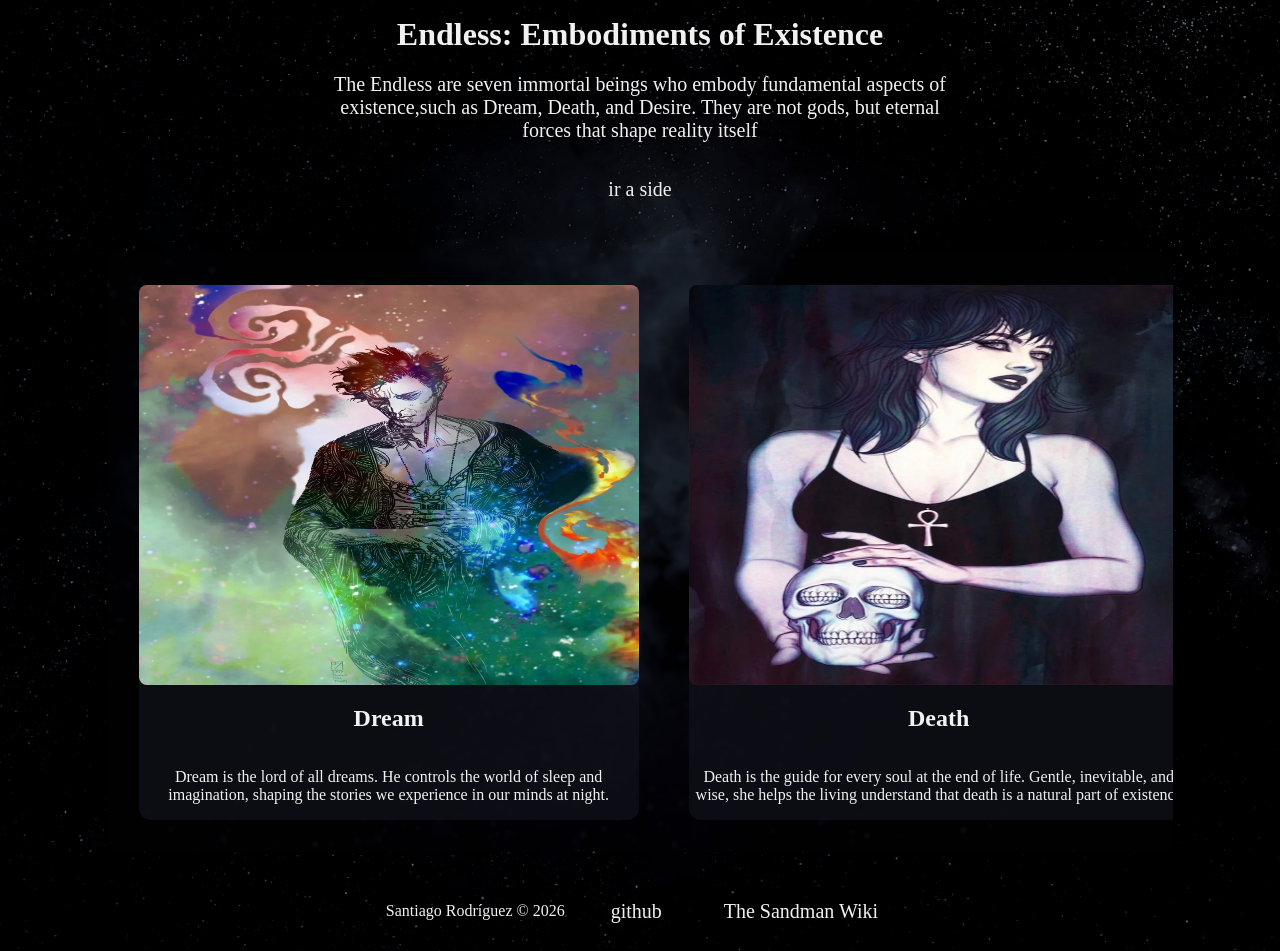
<file: index.html>
<!doctype html>
<html lang="en">

<head>
    <meta charset="UTF-8" />
    <meta name="viewport" content="width=device-width, initial-scale=1.0" />
    <link rel="stylesheet" href="style.css" />
    <title>The Endless</title>
</head>

<body>
    <header class="item">
        <h1 class="header-text">Endless: Embodiments of Existence</h1>
        <p class="header-text">
            The Endless are seven immortal beings who embody fundamental aspects of
            existence,such as Dream, Death, and Desire. They are not gods, but
            eternal forces that shape reality itself
        </p>
        <a href="index-sidebar.html">ir a side</a>
    </header>
    <main class="item carrousel">
        <div class="track">
            <section class="card" onclick="window.open('https://sandman.fandom.com/wiki/Dream')">
                <img src="imgs/dream.webp" alt="" />
                <h2>Dream</h2>
                <p>
                    Dream is the lord of all dreams. He controls the world of sleep and
                    imagination, shaping the stories we experience in our minds at
                    night.
                </p>
            </section>
            <section class="card" onclick="window.open('https://sandman.fandom.com/wiki/Death')">
                <img src="imgs/death.webp" alt="" />
                <h2>Death</h2>
                <p>
                    Death is the guide for every soul at the end of life. Gentle,
                    inevitable, and wise, she helps the living understand that death is
                    a natural part of existence
                </p>
            </section>
            <section class="card" onclick="window.open('https://sandman.fandom.com/wiki/Desire')">
                <img src="imgs/desire.webp" alt="" />
                <h2>Desire</h2>
                <p>
                    Desire represents want, temptation, and attraction. Everything we
                    long for or crave comes from their influence
                </p>
            </section>
            <section class="card" onclick="window.open('https://sandman.fandom.com/wiki/Despair')">
                <img src="imgs/despair.webp" alt="" />
                <h2>Despair</h2>
                <p>
                    Despair embodies hopelessness and sadness. She exists wherever
                    people feel lost or overwhelmed by negative emotions.
                </p>
            </section>
            <section class="card" onclick="window.open('https://sandman.fandom.com/wiki/Destiny')">
                <img src="imgs/destiny.webp" alt="" />
                <h2>Destiny</h2>
                <p>
                    Destiny sees the past, present, and future. He holds the book of
                    fate and watches over the paths every being will take.
                </p>
            </section>
            <section class="card" onclick="window.open('https://sandman.fandom.com/wiki/Delirium')">
                <img src="imgs/delirium.webp" alt="" />
                <h2>Delirium</h2>
                <p>
                    Delirium embodies chaos, madness, and strange perception. She
                    represents the confusing, unpredictable side of reality.
                </p>
            </section>
            <section class="card" onclick="window.open('https://sandman.fandom.com/wiki/Destruction')">
                <img src="imgs/destruction.webp" alt="" />
                <h2>Destruction</h2>
                <p>
                    Destruction is the force behind change and endings. He leaves
                    destruction behind not to harm, but to allow transformation and new
                    beginnings.
                </p>
            </section>
        </div>
    </main>
    <footer class="item">
        <p>Santiago Rodríguez © 2026</p>
        <a href="https://github.com/sntiago05" target="_blank"> github </a>
        <a href="https://sandman.fandom.com/wiki/The_Sandman_Wiki" target="_blank">
            The Sandman Wiki
        </a>
    </footer>
    <script src="script.js"></script>
</body>
</html>
</file>
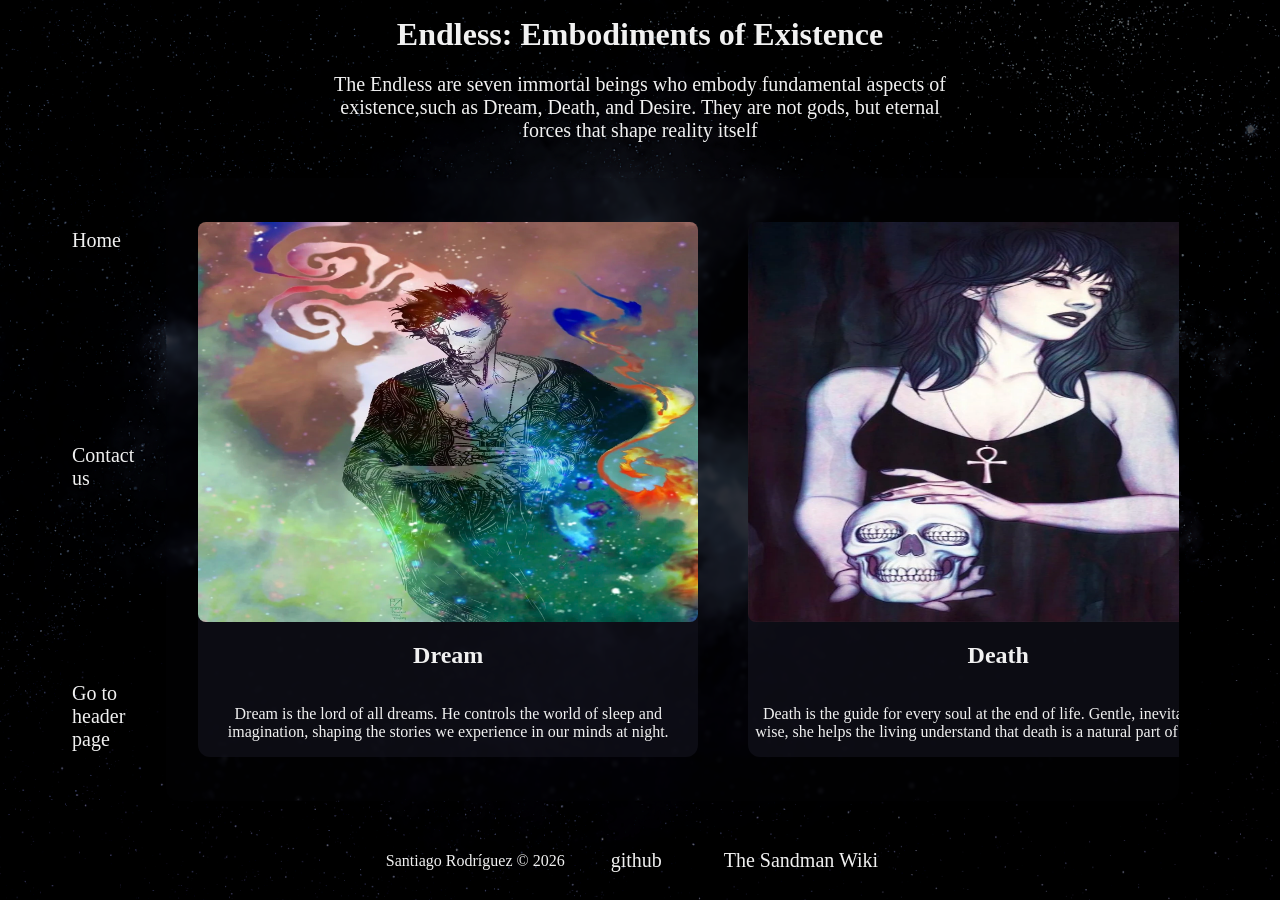
<file: index-sidebar.html>
<!DOCTYPE html>
<html lang="en">

<head>
    <meta charset="UTF-8">
    <meta name="viewport" content="width=device-width, initial-scale=1.0">
    <link rel="stylesheet" href="style.css">
    <title>The Endless</title>
</head>

<body>
    <header class="item">
        <h1 class="header-text">Endless: Embodiments of Existence</h1>
        <p class="header-text">The Endless are seven immortal beings who embody fundamental aspects of existence,such as
            Dream, Death, and
            Desire. They are not gods, but eternal forces that shape reality itself</p>

    </header>
    
        <aside>
            <ul>
                <li>
                    <a href="#">Home</a>
                </li>
                <li>
                    <a href="#">Contact us</a>
                </li>
                <li>
                    <a href="index.html">Go to header page</a>
                </li>
            </ul>
        </aside>
        
        <main class="item">
            <div class="track">
            <section class="card" onclick="window.open('https://sandman.fandom.com/wiki/Dream')">
                <img src="imgs/dream.webp" alt="">
                <h2>Dream</h2>
                <p>Dream is the lord of all dreams. He controls the world of sleep and imagination, shaping the stories
                    we
                    experience in our minds at night.</p>
            </section>
            <section class="card" onclick="window.open('https://sandman.fandom.com/wiki/Death')">
                <img src="imgs/death.webp" alt="">
                <h2>Death</h2>
                <p>Death is the guide for every soul at the end of life. Gentle, inevitable, and wise, she helps the
                    living
                    understand that death is a natural part of existence</p>
            </section>
            <section class="card" onclick="window.open('https://sandman.fandom.com/wiki/Desire')">
                <img src="imgs/desire.webp" alt="">
                <h2>Desire</h2>
                <p>Desire represents want, temptation, and attraction. Everything we long for or crave comes from their
                    influence</p>
            </section>
            <section class="card" onclick="window.open('https://sandman.fandom.com/wiki/Despair')">
                <img src="imgs/despair.webp" alt="">
                <h2>Despair</h2>
                <p>Despair embodies hopelessness and sadness. She exists wherever people feel lost or overwhelmed by
                    negative emotions.</p>
            </section>
            <section class="card" onclick="window.open('https://sandman.fandom.com/wiki/Destiny')">
                <img src="imgs/destiny.webp" alt="">
                <h2>Destiny</h2>
                <p>Destiny sees the past, present, and future. He holds the book of fate and watches over the paths
                    every
                    being will take.</p>
            </section>
            <section class="card" onclick="window.open('https://sandman.fandom.com/wiki/Delirium')">
                <img src="imgs/delirium.webp" alt="">
                <h2>Delirium</h2>
                <p>Delirium embodies chaos, madness, and strange perception. She represents the confusing, unpredictable
                    side of reality.</p>
            </section>
            <section class="card" onclick="window.open('https://sandman.fandom.com/wiki/Destruction')">
                <img src="imgs/destruction.webp" alt="">
                <h2>Destruction</h2>
                <p>Destruction is the force behind change and endings. He leaves destruction behind not to harm, but to
                    allow transformation and new beginnings.</p>
            </section>
            </div>
        </main>
    

    <footer class="item">
        <p>Santiago Rodríguez © 2026</p>
        <a href="https://github.com/sntiago05" target="_blank">
            github
        </a>
        <a href="https://sandman.fandom.com/wiki/The_Sandman_Wiki" target="_blank">
            The Sandman Wiki
        </a>
    </footer>
    <script src="script.js"></script>
</body>

</html>
</file>
<file: style.css>
body {
    margin: 0;
    padding: 0;
    box-sizing: border-box;
    min-height: 100vh;
    background-image: url("imgs/bg.png");
    background-color: rgba(0, 0, 0, 0.6);
    background-blend-mode: darken;
    background-size: cover;
    background-repeat: no-repeat;
    display: grid;
    grid-template-columns: 1fr 10fr 1fr;
    grid-template-rows: auto 1fr auto;
    grid-template-areas:
        "header header header"
        "aside main ."
        "footer footer footer";
    row-gap: 20px;
    color: #f1f1f1;
}

.item {
    color: #f1f1f1;
    border-radius: 12px;
}

header {
    position: sticky;
    top: 0;
    z-index: 1;
    grid-area: header;
    display: flex;
    flex-direction: column;
    align-items: center;
    row-gap: 20px;
    justify-content: center;
    padding: 16px;
}

header p {
    font-size: 20px;
}

.header-text {
    max-width: 50%;
    text-align: center;
    margin: 0;
    overflow-wrap: break-word;
}

main {
    grid-area: main;
    background: rgba(20, 20, 30, 0.09);
    backdrop-filter: blur(2px);
    padding: 32px;
    overflow: hidden; 
    display: flex;
    flex-direction: column;
    justify-content: center;
}

.track{
    display: flex;
    flex-direction: row;
    align-items: center;
    gap: 50px;
    transition: transform 0.5s ease;
}



.card {
    display: flex;
    flex-direction: column;
    justify-content: start;
    align-items: center;
    min-width: 250px;
    max-width: 500px;
    height: 100%;
    background: rgba(20, 20, 30, 0.6);
    border-radius: 12px;
    text-align: center;
    transition: transform 0.3s ease, box-shadow 0.3s ease;
    cursor: pointer;
    flex: 0 0 auto;
}

.card:hover {
    transform: translateY(-8px);
    box-shadow: 0 0 20px 5px rgba(255, 255, 255, 0.6);
    border: 1px solid rgba(0, 0, 0, 0.584);
}


.card img {
    width: 100%;
    height: 400px;
    
    border-radius: 8px;
}

footer {
    grid-area: footer;
    display: flex;
    justify-content: center;
    align-items: center;
    gap: 30px;
    padding: 12px;
    border-radius: 8px 8px 0 0;
}

a {
    color: #f1f1f1;
    text-decoration: none;
    display: flex;
    font-size: 20px;
    align-items: center;
    border-radius: 1rem;
    padding: 1rem;
    transition: 0.5s ease-in;
}


a:hover {
    color: #aaa;
    background-color: rgba(40, 40, 40, 0.70);
}

aside {
    grid-area: aside;
    display: flex;
    flex-direction: column;
    justify-content: center;
    padding: 1rem;
}

ul {
    list-style: none;
    display: flex;
    flex-direction: column;
    justify-content: space-between;
    row-gap: 10rem;
}
</file>
